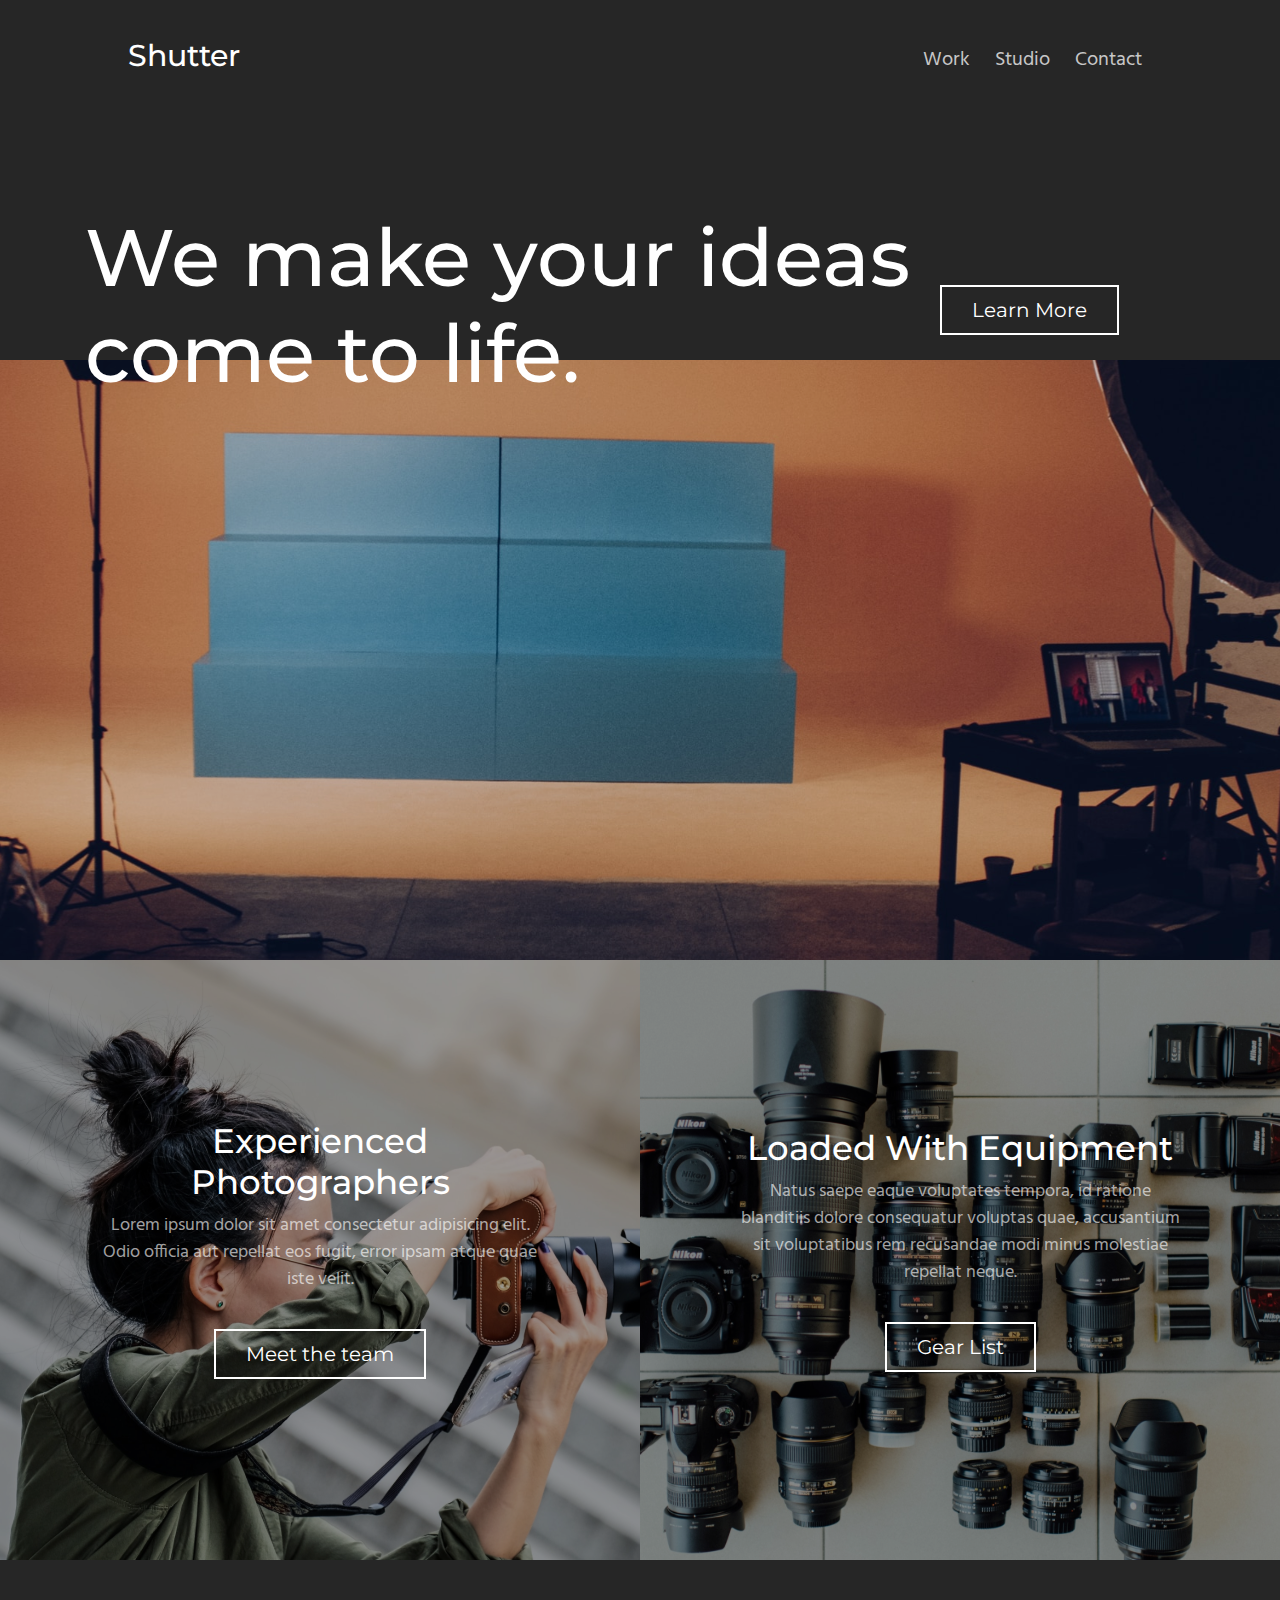
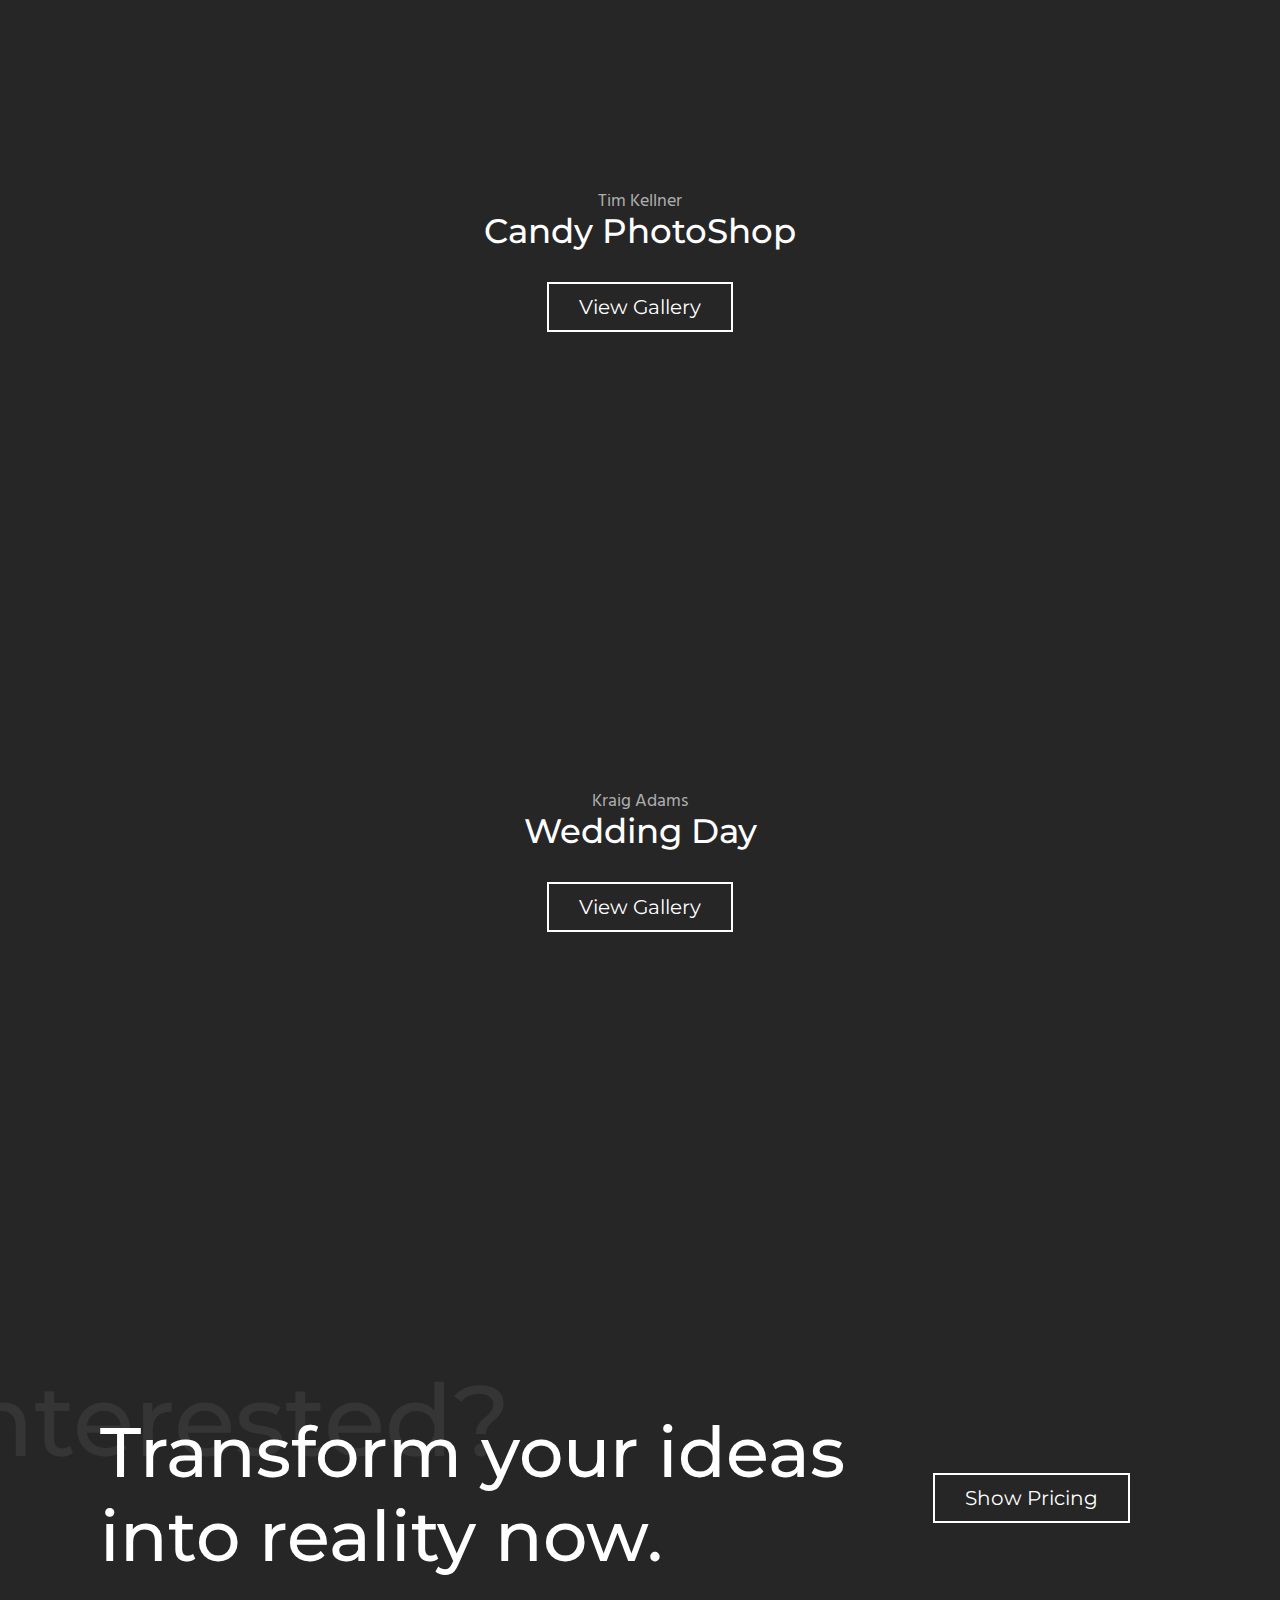
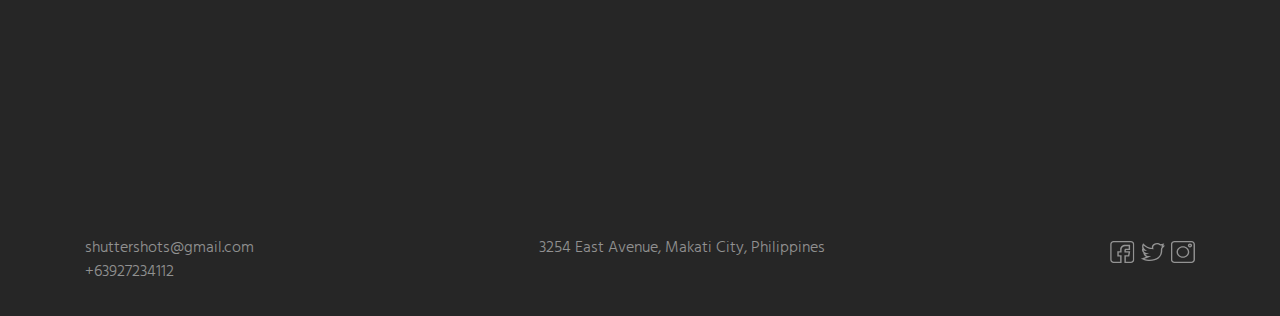
<file: linked-sites/shutter/index.html>
<!DOCTYPE html>
<html lang="en">
<head>
    <meta charset="UTF-8">
    <meta name="viewport" content="width=device-width, initial-scale=1.0">
    <meta http-equiv="X-UA-Compatible" content="ie=edge">
    <link rel="icon" href="images/shutter-fav.png" type="image/gif" sizes="16x16">
    <title>Shutter</title>
    <!-- Google Fonts -->
    <link href="https://fonts.googleapis.com/css?family=Hind:300|Montserrat:600&display=swap" rel="stylesheet">
     <!-- Bootstrap CSS -->
     <link rel="stylesheet" href="css/bootstrap.min.css" integrity="sha384-ggOyR0iXCbMQv3Xipma34MD+dH/1fQ784/j6cY/iJTQUOhcWr7x9JvoRxT2MZw1T" crossorigin="anonymous">
    <!-- Main CSS -->
    <link rel="stylesheet" href="css/style.css">
</head>
<body>

        <nav>
            <div class="logo">
                <h4>Shutter</h4>
            </div>
            <div class="menu">
                <a href="">Work</a>
                <a href="">Studio</a>
                <a href="">Contact</a>
            </div>
        </nav>

        <header>
            <div class="container">
                <div class="row header-flex">
                    <div class="col-md-9">
                      <h1>
                         We make your ideas come to life.
                     </h1>
                    </div>
                    <div class="col-md-3">
                        <a href="" class="btn">Learn More</a>
                    </div>
                </div>
            </div>
        </header>

        <!-- SECTIONS -->

        <section class="cards">
            <div class="gallery">
                <div class="box box-1">
                  
                </div>
                <div class="box box-2">
                        <h3>Experienced Photographers</h3>
                        <p>Lorem ipsum dolor sit amet consectetur adipisicing elit. Odio officia aut repellat eos fugit, error ipsam atque quae iste velit.</p><a href="" class="btn">Meet the team</a>
                        
                </div>
                <div class="box box-3">
                        <h3>Loaded With Equipment</h3>
                        <p>Natus saepe eaque voluptates tempora, id ratione blanditiis dolore consequatur voluptas quae, accusantium sit voluptatibus rem recusandae modi minus molestiae repellat neque.</p>
                        <a href="" class="btn">Gear List</a>
                </div>
                <div class="box box-4">
                        <p>Tim Kellner</p>
                        <h3>Candy PhotoShop</h3>
                        <a href="" class="btn">View Gallery</a>
                </div>
                <div class="box box-5">
                        <p>Kraig Adams</p>
                        <h3>Wedding Day</h3>
                        <a href="" class="btn">View Gallery</a>
                </div>
                
            </div>

        </section>

        <section class="cta">
            <div class="container">
                <div class="row cta-flex">
                    <div class="col-md-9">
                        <h2>Transform your ideas into reality now.</h2>
                        <h1>
                            Interested?
                        </h1>
                    </div>
                    <div class="col-md-3">
                        <a href="#" class="btn">Show Pricing</a>
                    </div>
                </div>
            </div>
        </section>

        <footer class="container">
            <ul>
                <li>shuttershots@gmail.com</li>
                <li>+63927234112</li>
            </ul>
            <ul>
                <li>3254 East Avenue, Makati City, Philippines</li>
            </ul>
            <ul>
                <li><a href="#"><img src="images/facebook.svg" alt=""></a></li>
                <li><a href="#"><img src="images/twitter.svg" alt=""></a></li>
                <li><a href="#"><img src="images/instagram.svg" alt=""></a></li>
            </ul>
        </footer>








    <!-- Optional JavaScript -->
    <!-- jQuery first, then Popper.js, then Bootstrap JS -->
    <script src="https://code.jquery.com/jquery-3.3.1.slim.min.js" integrity="sha384-q8i/X+965DzO0rT7abK41JStQIAqVgRVzpbzo5smXKp4YfRvH+8abtTE1Pi6jizo" crossorigin="anonymous"></script>
    <script src="https://cdnjs.cloudflare.com/ajax/libs/popper.js/1.14.7/umd/popper.min.js" integrity="sha384-UO2eT0CpHqdSJQ6hJty5KVphtPhzWj9WO1clHTMGa3JDZwrnQq4sF86dIHNDz0W1" crossorigin="anonymous"></script>
    <script src="js/bootstrap.min.js" integrity="sha384-JjSmVgyd0p3pXB1rRibZUAYoIIy6OrQ6VrjIEaFf/nJGzIxFDsf4x0xIM+B07jRM" crossorigin="anonymous"></script>
</body>
</html>
</file>
<file: linked-sites/shutter/css/style.css>
/* GLOBAL STYLES */

* {
    padding: 0;
    margin: 0;
    box-sizing: border-box;
}

body {
    background-color: #262626;
    font-family: 'Hind', sans-serif;
    font-size: 20px;
}

h1 {
    font-family: 'Montserrat', sans-serif;
    font-size: 80px;
    color: white;
}

h2 {
    font-family: 'Montserrat', sans-serif;
    font-size: 70px;
    color: white;
}

h3 {
    font-family: 'Montserrat', sans-serif;
    font-size: 34px;
    color: white;
}

h4 {
    font-family: 'Montserrat', sans-serif;
    font-size: 30px;
    color: white;
}

h5 {
    font-family: 'Hind', sans-serif;
    font-size: 20px;
    color: white;
}

p {
    font-family: 'Hind', sans-serif;
    font-size: 18px;
    color: rgba(255, 255, 255, 0.637);
}

.btn {
    background-color: transparent;
    font-family: 'Montserrat', sans-serif;
    border: 2px solid white;
    border-radius: 0px;
    padding: 8px 30px;
    font-size: 20px;
    color: white;
}

.btn:hover {
    color: rgb(131, 131, 131);
    border-color: rgb(131, 131, 131);
}


/* NAV */ 

nav {
    height: 120px;
    width: 80%;
    margin: 0 auto;
    display: flex;
    align-items: center;
    justify-content: space-between;
}

.menu a {
    font-family: 'Hind', sans-serif;
    font-size: 20px;
    color: #c7c7c7;
    margin: 0 10px;
}


/* HEADER */

header {
    padding-top: 90px;
}

.header-flex {
    display: flex;
    align-items: center;
}

header .container-fluid {
    margin: 0;
    padding: 0;
    margin-top: -40px;
}

header img {
    width: 100%;
}

/* SECTIONS */

.cards {
    margin-top: -50px;
}

.gallery {
    text-align: center;
    display: grid;
    grid-template-columns: 1fr 1fr;
    grid-template-rows: 1fr 1fr 1fr 1fr;
    grid-template-areas: "box-1 box-1"
                        "box-2 box-3"
                        "box-4 box-4"
                        "box-5 box-5"
}


.gallery h3 {
    margin: -20px 0 10px;
}

.gallery .btn {
    margin-top: 20px;
}

.box {
    padding: 20px 100px;
    width: 100%;
}

.box-1 {
    grid-area: box-1;
    background-image: url("../images/header-img.svg");
    background-repeat: no-repeat;
    background-size: cover;
    background-position: center;
    display: flex;
    flex-direction: column;
    align-items: center;
    justify-content: center;
    height: 600px;
}

.box-2 {
    grid-area: box-2;
    background-image: url("../images/gallery-1.svg");
    background-repeat: no-repeat;
    background-size: cover;
    background-position: center;
    display: flex;
    flex-direction: column;
    align-items: center;
    justify-content: center;
}

.box-3 {
    grid-area: box-3;
    background-image: url("../images/gallery-2.svg");
    background-repeat: no-repeat;
    background-size: cover;
    background-position: center;
    display: flex;
    flex-direction: column;
    align-items: center;
    justify-content: center;
}

.box-4 {
    grid-area: box-4;
    background-image: url("../images/gallery-3.svg");
    background-repeat: no-repeat;
    background-size: cover;
    background-position: center;
    background-attachment: fixed;
    display: flex;
    flex-direction: column;
    align-items: center;
    justify-content: center;
}

.box-5 {
    grid-area: box-5;
    background-image: url("../images/gallery-4.svg");
    background-repeat: no-repeat;
    background-size: cover;
    background-position: center;
    background-attachment: fixed;
    display: flex;
    flex-direction: column;
    align-items: center;
    justify-content: center;
}


/* CTA */

.cta-flex {
    display: flex;
    align-items: center;
    margin: 250px 0;
}

.cta-flex h2 {
    position: relative;
}

.cta-flex h1 {
    color: #ffffff59;
    font-size: 100px;
    opacity: 0.2;
    position: absolute;
    top: -50px;
    left: -150px;
}


/* FOOTER */

footer {
    display: flex;
    justify-content: space-between;
    height: 80px;
}

li {
    list-style: none;
    font-family: 'Hind', sans-serif;
    font-size: 16px;
    font-weight: 300;
    color: rgba(255, 255, 255, 0.5);
}

ul:last-child li {
    display: inline-block;
}

footer img {
    width: 25px;
    color: rgba(255, 255, 255, 0.5);
}

/* RESPONSIVE DESIGN */

@media only screen and (max-width: 768px) {

    h1, h2 {
        font-size: 40px;
    }

    h3 {
        font-size: 28px;
    }

    h4 {
        font-size: 20px;
    }

    p {
        font-size: 16px;
    }

    .btn {
        font-size: 14px;
    }

    header {
        padding-top: 200px;
    }

    .cards {
        margin-top: 50px;
    }

    .gallery {
        text-align: center;
        display: grid;
        grid-template-columns: 1fr;
        grid-template-rows: 1fr 1fr 1fr 1fr 1fr;
        grid-template-areas: "box-1 box-1"
                            "box-2 box-2"
                            "box-3 box-3"
                            "box-4 box-4"
                            "box-5 box-5"
    }

    .box {
        padding: 10px 10px;
        width: 100%;
    }

    .cta {
        text-align: center;
    }

    .cta-flex h1 {
        font-size: 50px;
        opacity: 0.2;
        top: -30px;
        left: -10px;
    }

    footer {
        flex-direction: column;
        text-align: center;
    }
}
</file>
